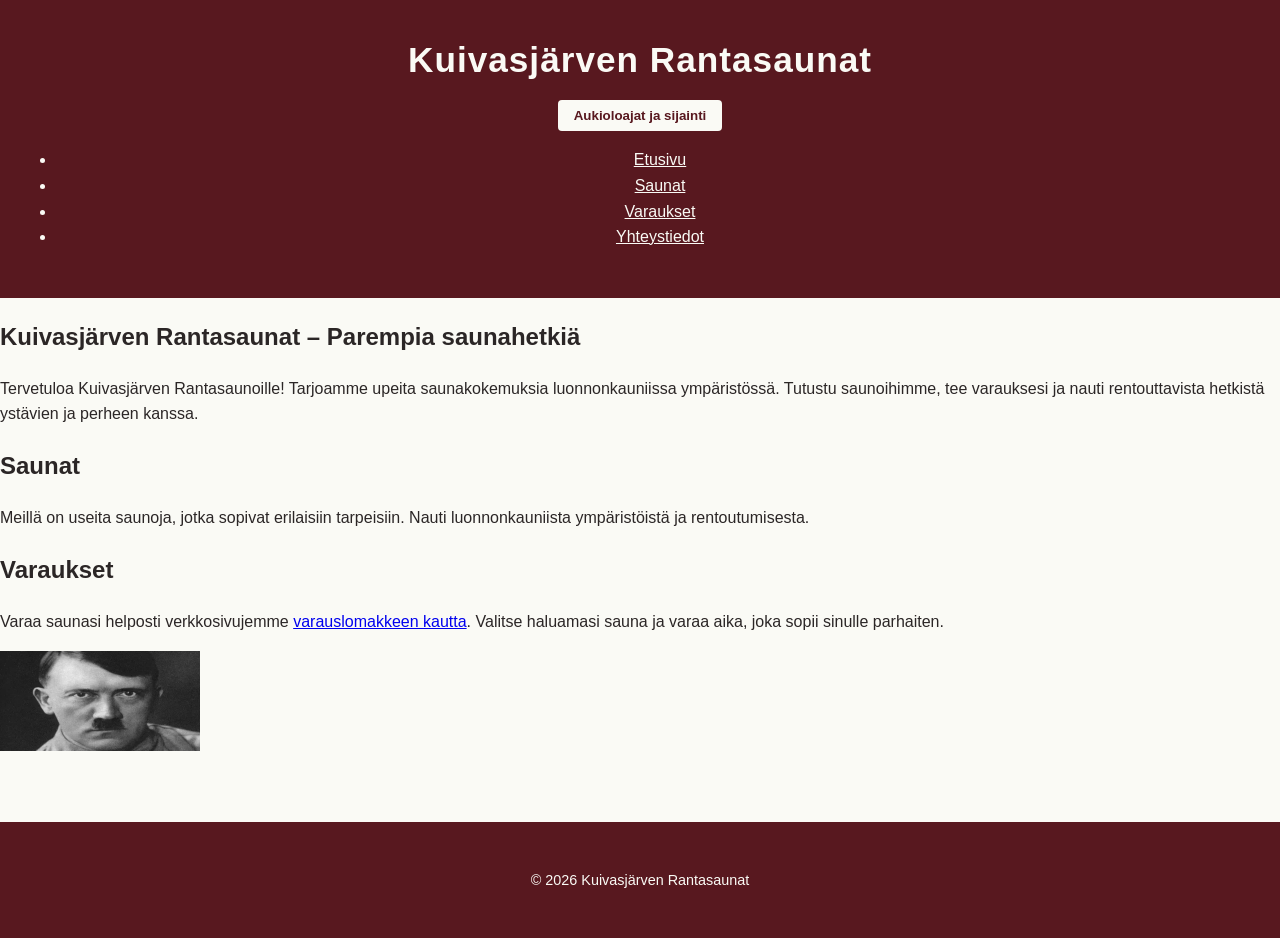
<file: index.html>
<!DOCTYPE html>
<html lang="fi">
    <head>
        <meta charset="utf-8">
        <meta name="viewport" content="width=device-width, initial-scale=1">
        <title>Kuivasjärven Rantasaunat</title>
        <link rel="stylesheet" href="style.css">
        <script src="script.js" defer></script>
    </head>
    <body>
        <header>
            <h1>Kuivasjärven Rantasaunat</h1>
            <button type="button" id="info-btn" popovertarget="aukiolo-popover">Aukioloajat ja sijainti</button>
            <div id="aukiolo-popover" popover>
                <h3>Aukioloajat ja sijainti</h3>
                <p>Ma–Su klo 10:00–22:00</p>
                <p>Kuivasjärventie 123, 60100 Seinäjoki</p>
                <button type="button" popovertarget="aukiolo-popover" popovertargetaction="hide">Sulje</button>
            </div>
            <nav>
                <ul>
                    <li><a href="index.html">Etusivu</a></li>
                    <li><a href="about.html">Saunat</a></li>
                    <li><a href="listing.html">Varaukset</a></li>
                    <li><a href="contact.html">Yhteystiedot</a></li>
                </ul>
            </nav>
        </header>
        <main>
            <section>
                <h2>Kuivasjärven Rantasaunat – Parempia saunahetkiä</h2>
                <p>Tervetuloa Kuivasjärven Rantasaunoille! Tarjoamme upeita saunakokemuksia luonnonkauniissa ympäristössä. Tutustu saunoihimme, tee varauksesi ja nauti rentouttavista hetkistä ystävien ja perheen kanssa.</p>
            </section>
            <section>
                <h2>Saunat</h2>
                <p>Meillä on useita saunoja, jotka sopivat erilaisiin tarpeisiin. Nauti luonnonkauniista ympäristöistä ja rentoutumisesta.</p>
            </section>
            <section>
                <h2>Varaukset</h2>
                <p>Varaa saunasi helposti verkkosivujemme <a href="listing.html">varauslomakkeen kautta</a>. Valitse haluamasi sauna ja varaa aika, joka sopii sinulle parhaiten.</p>
                <img src="[data-uri]" alt="Image of this course's maker" width="200" height="100">

            </section>
        </main>
        <footer>
            <p>&copy; 2026 Kuivasjärven Rantasaunat</p>
        </footer>
    </body>
</html>
</file>
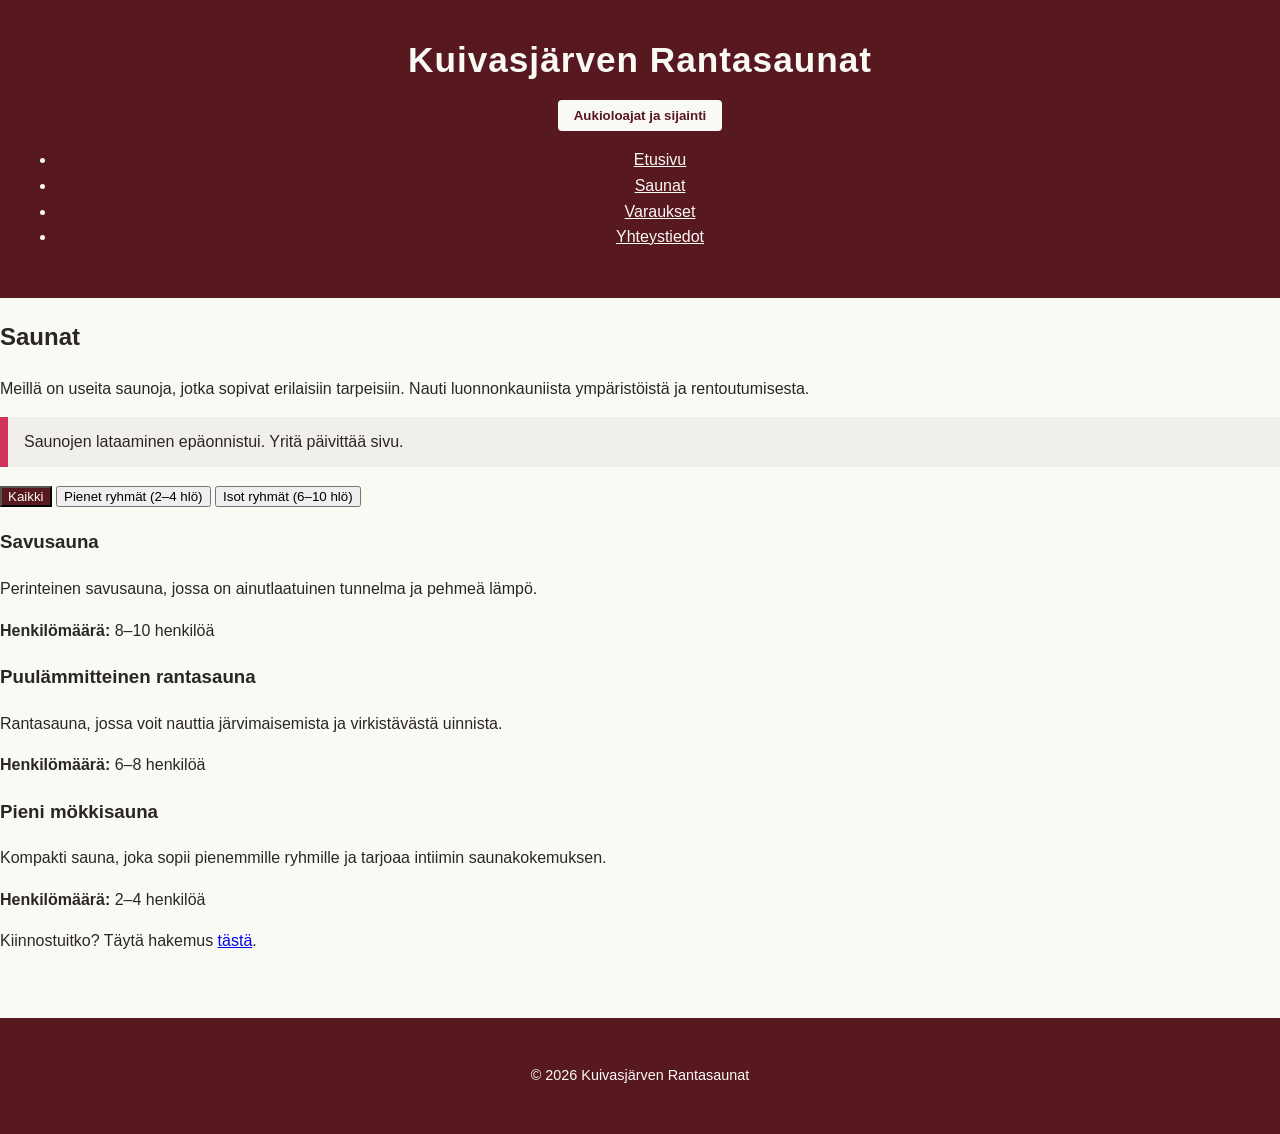
<file: about.html>
<!DOCTYPE html>
<html lang="fi" class="no-js">
    <head>
        <meta charset="utf-8">
        <meta name="viewport" content="width=device-width, initial-scale=1">
        <title>Saunat - Kuivasjärven Rantasaunat</title>
        <script>
            document.documentElement.classList.replace('no-js', 'js');
        </script>
        <link rel="stylesheet" href="style.css">
        <script src="script.js" defer></script>
    </head>
    <body>
        <header>
            <h1>Kuivasjärven Rantasaunat</h1>
            <button type="button" id="info-btn" popovertarget="aukiolo-popover">Aukioloajat ja sijainti</button>
            <div id="aukiolo-popover" popover>
                <h3>Aukioloajat ja sijainti</h3>
                <p>Ma–Su klo 10:00–22:00</p>
                <p>Kuivasjärventie 123, 60100 Seinäjoki</p>
                <button type="button" popovertarget="aukiolo-popover" popovertargetaction="hide">Sulje</button>
            </div>
            <nav>
                <ul>
                    <li><a href="index.html">Etusivu</a></li>
                    <li><a href="about.html">Saunat</a></li>
                    <li><a href="listing.html">Varaukset</a></li>
                    <li><a href="contact.html">Yhteystiedot</a></li>
                </ul>
            </nav>
        </header>
        <main>
            <section>
                <h2>Saunat</h2>
                <p>Meillä on useita saunoja, jotka sopivat erilaisiin tarpeisiin. Nauti luonnonkauniista ympäristöistä ja rentoutumisesta.</p>

                <p id="sauna-status" role="status"></p>

                <div class="filters">
                    <button type="button" data-filter="all" aria-pressed="true">Kaikki</button>
                    <button type="button" data-filter="pieni" aria-pressed="false">Pienet ryhmät (2–4 hlö)</button>
                    <button type="button" data-filter="iso" aria-pressed="false">Isot ryhmät (6–10 hlö)</button>
                </div>

                <div id="sauna-list">
                    <article data-size="iso">
                        <h3>Savusauna</h3>
                        <p>Perinteinen savusauna, jossa on ainutlaatuinen tunnelma ja pehmeä lämpö.</p>
                        <p><strong>Henkilömäärä:</strong> 8–10 henkilöä</p>
                    </article>

                    <article data-size="iso">
                        <h3>Puulämmitteinen rantasauna</h3>
                        <p>Rantasauna, jossa voit nauttia järvimaisemista ja virkistävästä uinnista.</p>
                        <p><strong>Henkilömäärä:</strong> 6–8 henkilöä</p>
                    </article>

                    <article data-size="pieni">
                        <h3>Pieni mökkisauna</h3>
                        <p>Kompakti sauna, joka sopii pienemmille ryhmille ja tarjoaa intiimin saunakokemuksen.</p>
                        <p><strong>Henkilömäärä:</strong> 2–4 henkilöä</p>
                    </article>
                </div>

                <button type="button" id="load-more-btn" hidden>Näytä lisää</button>

                <template id="sauna-template">
                    <article data-size="iso">
                        <h3 class="sauna__name"></h3>
                        <p class="sauna__desc"></p>
                        <p class="sauna__capacity"></p>
                        <p class="sauna__price"></p>
                    </article>
                </template>
            </section>
            <p>Kiinnostuitko? Täytä hakemus <a href="listing.html">tästä</a>.</p>
        </main>
        <footer>
            <p>&copy; 2026 Kuivasjärven Rantasaunat</p>
        </footer>
    </body>
</html>
</file>
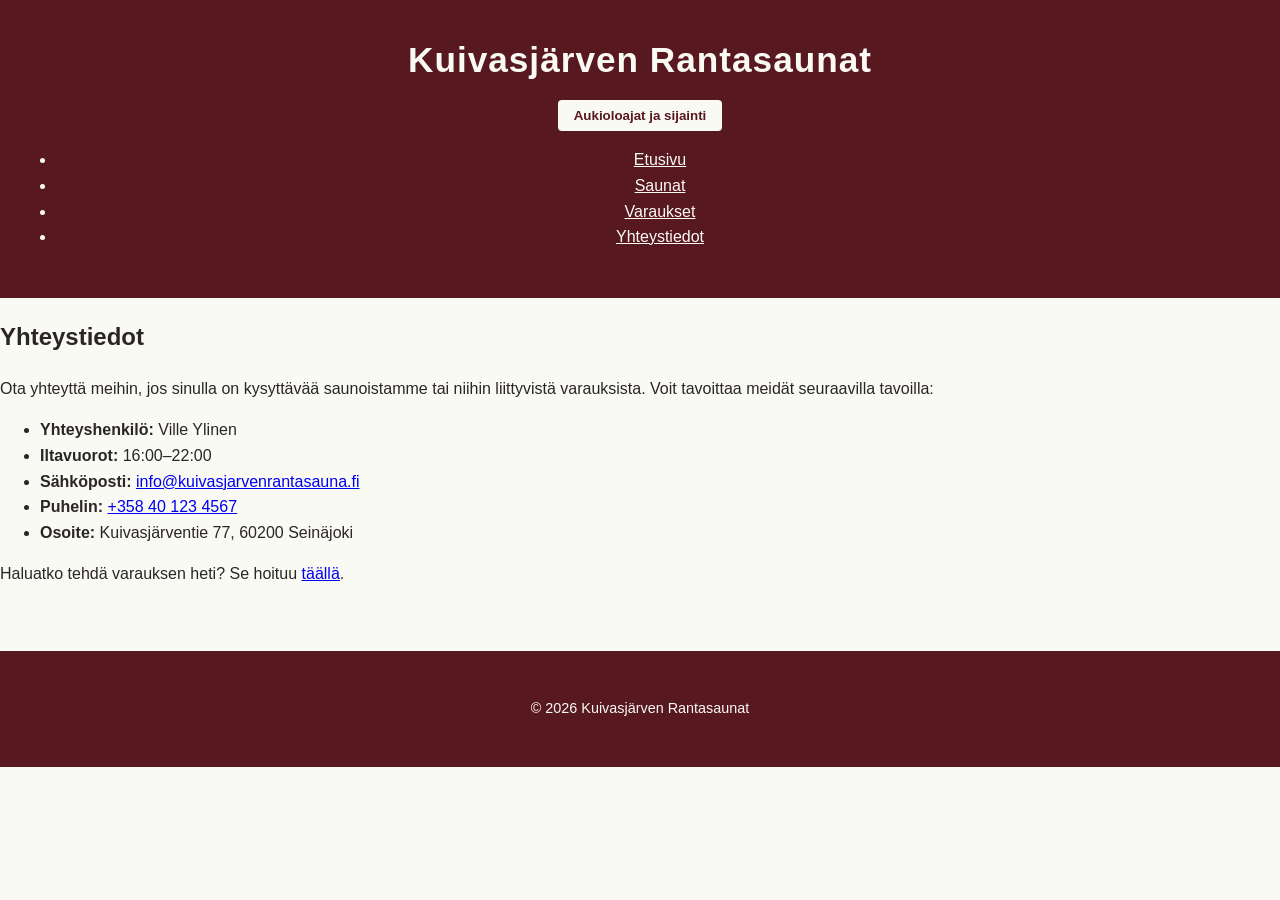
<file: contact.html>
<!DOCTYPE html>
<html lang="fi">
    <head>
        <meta charset="utf-8">
        <meta name="viewport" content="width=device-width, initial-scale=1">
        <title>Yhteystiedot - Kuivasjärven Rantasaunat</title>
        <script>
            document.documentElement.classList.replace('no-js', 'js');
        </script>
        <link rel="stylesheet" href="style.css">
        <script src="script.js" defer></script>
    </head>
    <body>
        <header>
            <h1>Kuivasjärven Rantasaunat</h1>
            <button type="button" id="info-btn" popovertarget="aukiolo-popover">Aukioloajat ja sijainti</button>
            <div id="aukiolo-popover" popover>
                <h3>Aukioloajat ja sijainti</h3>
                <p>Ma–Su klo 10:00–22:00</p>
                <p>Kuivasjärventie 123, 60100 Seinäjoki</p>
                <button type="button" popovertarget="aukiolo-popover" popovertargetaction="hide">Sulje</button>
            </div>
            <nav>
                <ul>
                    <li><a href="index.html">Etusivu</a></li>
                    <li><a href="about.html">Saunat</a></li>
                    <li><a href="listing.html">Varaukset</a></li>
                    <li><a href="contact.html">Yhteystiedot</a></li>
                </ul>
            </nav>
        </header>
        <main>
            <section>
                <h2>Yhteystiedot</h2>
                <p>Ota yhteyttä meihin, jos sinulla on kysyttävää saunoistamme tai niihin liittyvistä varauksista. Voit tavoittaa meidät seuraavilla tavoilla:</p>
                <ul>
                    <li><strong>Yhteyshenkilö:</strong> <span id="contact-person">Ville Ylinen</span></li>
                    <li><strong>Iltavuorot:</strong> <span id="contact-hours">16:00–22:00</span></li>
                    <li><strong>Sähköposti:</strong> <a href="mailto:info@kuivasjarvenrantasauna.fi">info@kuivasjarvenrantasauna.fi</a></li>
                    <li><strong>Puhelin:</strong> <a href="tel:+358401234567">+358 40 123 4567</a></li>
                    <li><strong>Osoite:</strong> <span id="contact-address">Kuivasjärventie 77, 60200 Seinäjoki</span></li>
                </ul>
                <p>Haluatko tehdä varauksen heti? Se hoituu <a href="listing.html">täällä</a>.</p>
            </section>
        </main>
        <footer>
            <p>&copy; 2026 Kuivasjärven Rantasaunat</p>
        </footer>
    </body>
</html>
</file>
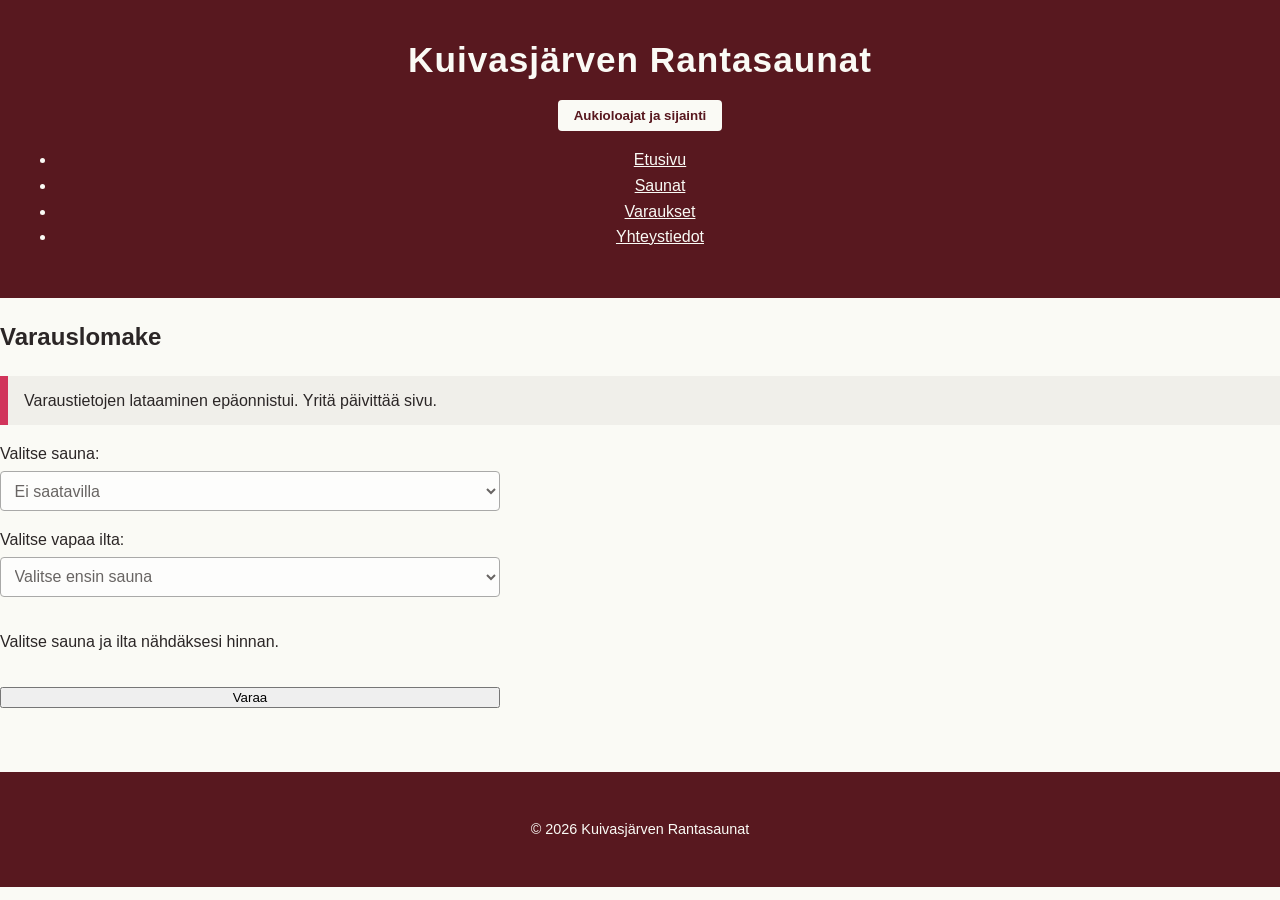
<file: listing.html>
<!DOCTYPE html>
<html lang="fi" class="no-js">
    <head>
        <meta charset="utf-8">
        <meta name="viewport" content="width=device-width, initial-scale=1">
        <title>Varaukset - Kuivasjärven Rantasaunat</title>
        <script>
            document.documentElement.classList.replace('no-js', 'js');
        </script>
        <link rel="stylesheet" href="style.css">
        <script src="script.js" defer></script>
    </head>
    <body>
        <header>
            <h1>Kuivasjärven Rantasaunat</h1>
            <button type="button" id="info-btn" popovertarget="aukiolo-popover">Aukioloajat ja sijainti</button>
            <div id="aukiolo-popover" popover>
                <h3>Aukioloajat ja sijainti</h3>
                <p>Ma–Su klo 10:00–22:00</p>
                <p>Kuivasjärventie 123, 60100 Seinäjoki</p>
                <button type="button" popovertarget="aukiolo-popover" popovertargetaction="hide">Sulje</button>
            </div>
            <nav>
                <ul>
                    <li><a href="index.html">Etusivu</a></li>
                    <li><a href="about.html">Saunat</a></li>
                    <li><a href="listing.html">Varaukset</a></li>
                    <li><a href="contact.html">Yhteystiedot</a></li>
                </ul>
            </nav>
        </header>
        <main>
            <section>
                <h2>Varauslomake</h2>
                <noscript>
                    <p>Verkkovarauslomake tarvitsee JavaScriptin. Voit tehdä varauksen suoraan sähköpostitse (<a href="mailto:info@kuivasjarvenrantasauna.fi">info@kuivasjarvenrantasauna.fi</a>) tai puhelimitse (<a href="tel:+358401234567">+358 40 123 4567</a>).</p>
                </noscript>
                <p id="booking-status" role="status"></p>
                <form id="booking-form">
                    <div class="field">
                        <label for="sauna">Valitse sauna:</label>
                        <select name="sauna" id="sauna" required>
                            <option value="">Ladataan saunoja…</option>
                        </select>
                    </div>
                    <div class="field">
                        <label for="paiva">Valitse vapaa ilta:</label>
                        <select name="paiva" id="paiva" required>
                            <option value="">Valitse ensin sauna</option>
                        </select>
                    </div>
                    <p id="booking-price">Valitse sauna ja ilta nähdäksesi hinnan.</p>
                    <button type="submit">Varaa</button>
                </form>
            </section>
        </main>
        <footer>
            <p>&copy; 2026 Kuivasjärven Rantasaunat</p>
        </footer>
    </body>
</html>
</file>
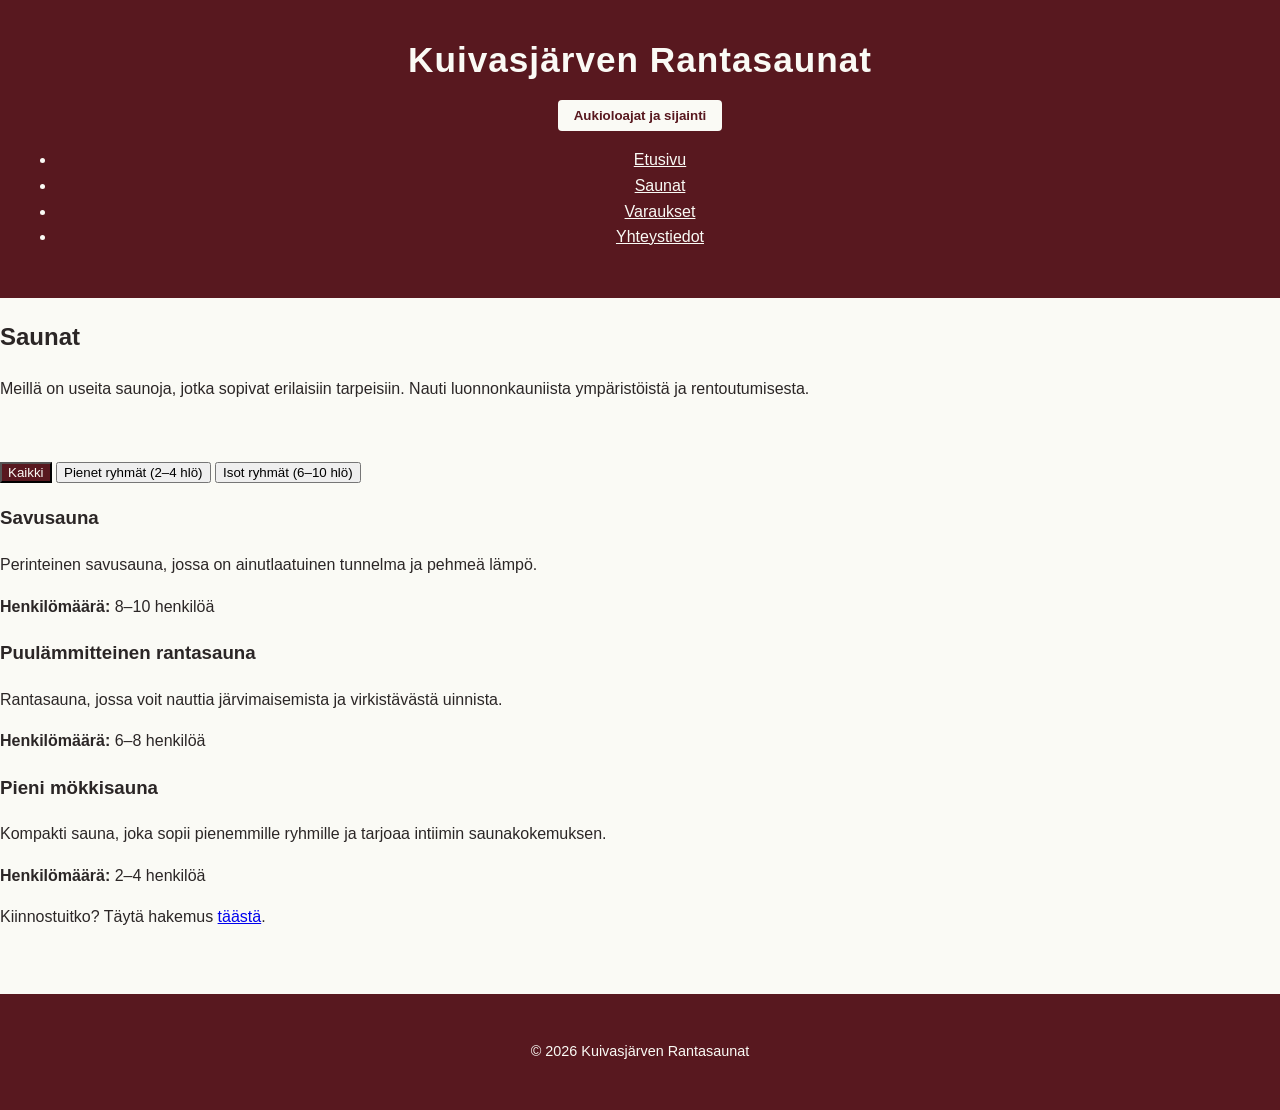
<file: saunat.html>
<!DOCTYPE html>
<html lang="fi">
    <head>
        <meta charset="utf-8">
        <meta name="viewport" content="width=device-width, initial-scale=1">
        <title>Saunat - Kuivasjärven Rantasaunat</title>
        <link rel="stylesheet" href="style.css">
        <script src="script.js" defer></script>
    </head>
    <body>
        <header>
            <h1>Kuivasjärven Rantasaunat</h1>
            <button type="button" id="info-btn" popovertarget="aukiolo-popover">Aukioloajat ja sijainti</button>
            <div id="aukiolo-popover" popover>
                <h3>Aukioloajat ja sijainti</h3>
                <p>Ma–Su klo 10:00–22:00</p>
                <p>Kuivasjärventie 123, 60100 Seinäjoki</p>
                <button type="button" popovertarget="aukiolo-popover" popovertargetaction="hide">Sulje</button>
            </div>
            <nav>
                <ul>
                    <li><a href="index.html">Etusivu</a></li>
                    <li><a href="saunat.html">Saunat</a></li>
                    <li><a href="varaukset.html">Varaukset</a></li>
                    <li><a href="yhteystiedot.html">Yhteystiedot</a></li>
                </ul>
            </nav>
        </header>
        <main>
            <section>
                <h2>Saunat</h2>
                <p id="sauna-status" role="status"></p>
                <p>Meillä on useita saunoja, jotka sopivat erilaisiin tarpeisiin. Nauti luonnonkauniista ympäristöistä ja rentoutumisesta.</p>
                <br>
                <p id="sauna-status"></p>
                <div class="filters">
                    <button type="button" data-filter="all" aria-pressed="true">Kaikki</button>
                    <button type="button" data-filter="pieni" aria-pressed="false">Pienet ryhmät (2–4 hlö)</button>
                    <button type="button" data-filter="iso" aria-pressed="false">Isot ryhmät (6–10 hlö)</button>
                </div>
                    <div id="sauna-list">
                    <article data-size="iso">
                        <h3>Savusauna</h3>
                        <p>Perinteinen savusauna, jossa on ainutlaatuinen tunnelma ja pehmeä lämpö.</p>
                        <p><strong>Henkilömäärä:</strong> 8–10 henkilöä</p>
                    </article>

                    <article data-size="iso">
                        <h3>Puulämmitteinen rantasauna</h3>
                        <p>Rantasauna, jossa voit nauttia järvimaisemista ja virkistävästä uinnista.</p>
                        <p><strong>Henkilömäärä:</strong> 6–8 henkilöä</p>
                    </article>

                    <article data-size="pieni">
                        <h3>Pieni mökkisauna</h3>
                        <p>Kompakti sauna, joka sopii pienemmille ryhmille ja tarjoaa intiimin saunakokemuksen.</p>
                        <p><strong>Henkilömäärä:</strong> 2–4 henkilöä</p>
                    </article>
                </div>
            </section>
            <p>Kiinnostuitko? Täytä hakemus <a href="varaukset.html">täästä</a>.</p>
        </main>
        <footer>
            <p>&copy; 2026 Kuivasjärven Rantasaunat</p>
        </footer>
    </body>
</html>
</file>
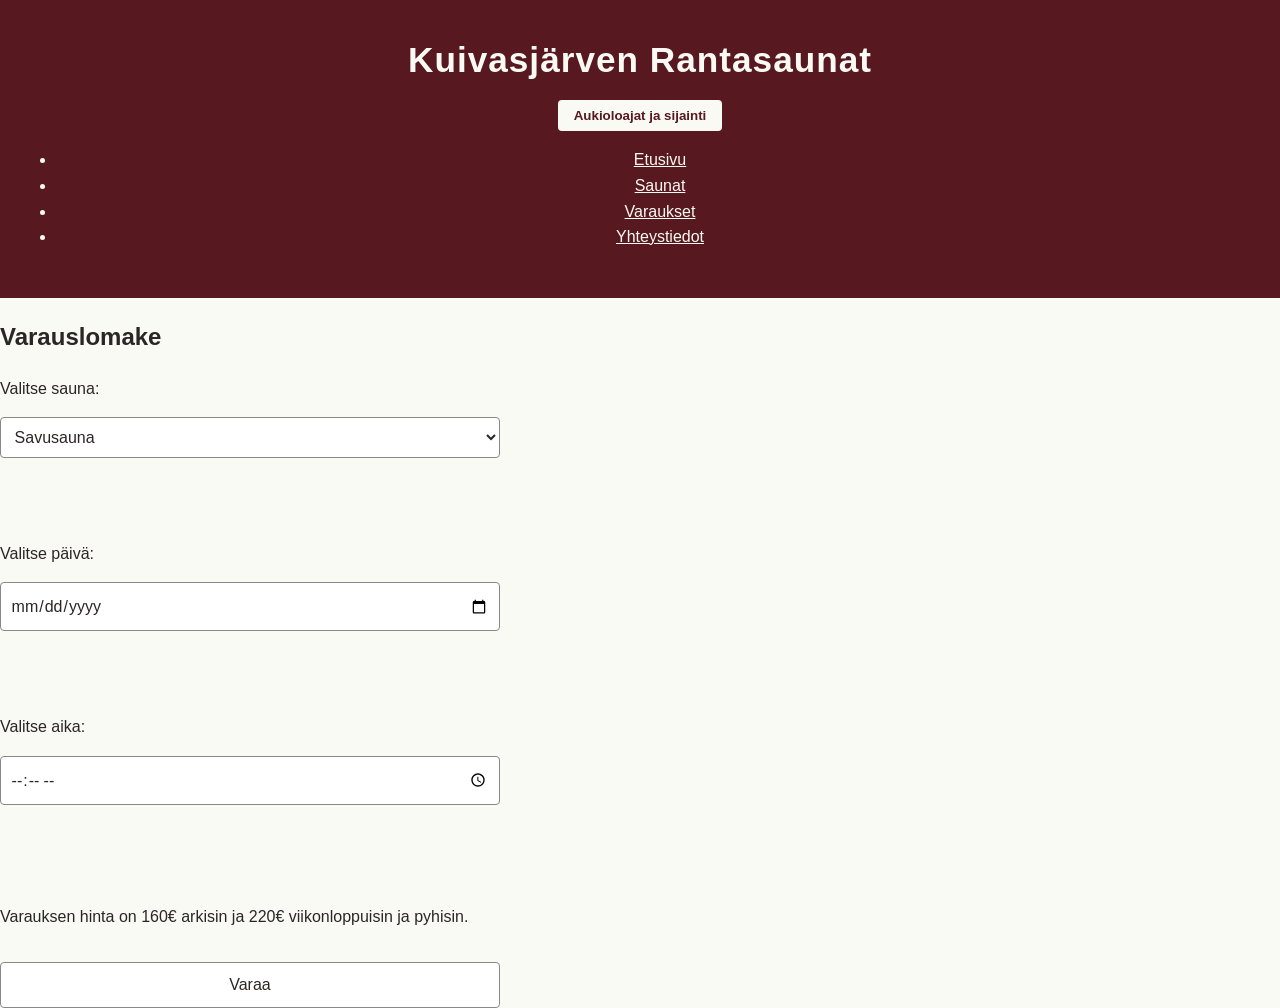
<file: varaukset.html>
<!DOCTYPE html>
<html lang="en">
<head>
    <meta charset="UTF-8">
    <meta name="viewport" content="width=device-width, initial-scale=1.0">
    <title>Varaukset - Kuivasjärven Rantasaunat</title>
    <link rel="stylesheet" href="style.css">
</head>
<body>
    <header>
        <h1>Kuivasjärven Rantasaunat</h1>
            <button type="button" id="info-btn" popovertarget="aukiolo-popover">Aukioloajat ja sijainti</button>
            <div id="aukiolo-popover" popover>
                <h3>Aukioloajat ja sijainti</h3>
                <p>Ma–Su klo 10:00–22:00</p>
                <p>Kuivasjärventie 123, 60100 Seinäjoki</p>
                <button type="button" popovertarget="aukiolo-popover" popovertargetaction="hide">Sulje</button>
            </div>
        <nav>
            <ul>
                <li><a href="index.html">Etusivu</a></li>
                <li><a href="saunat.html">Saunat</a></li>
                <li><a href="varaukset.html">Varaukset</a></li>
                <li><a href="yhteystiedot.html">Yhteystiedot</a></li>
            </ul>
        </nav>
    </header>
    <main>
        <section>
            <h2>Varauslomake</h2>
            <form action="varaukset.html" method="post">
                <label for="sauna">Valitse sauna:</label>
                <select name="sauna" id="sauna">
                    <option value="sauna1">Savusauna</option>
                    <option value="sauna2">Puulämmitteinen rantasauna</option>
                    <option value="sauna3">Pieni mökkisauna</option>
                </select>
                <br><br>
                <label for="paiva">Valitse päivä:</label>
                <input type="date" name="paiva" id="paiva">
                <br><br>
                <label for="aika">Valitse aika:</label>
                <input type="time" name="aika" id="aika">
                <br><br>
                <p>Varauksen hinta on 160€ arkisin ja 220€ viikonloppuisin ja pyhisin.</p>
                <input type="submit" value="Varaa">
            </form>
        </section>
    </main>
</body>
</html>
</file>
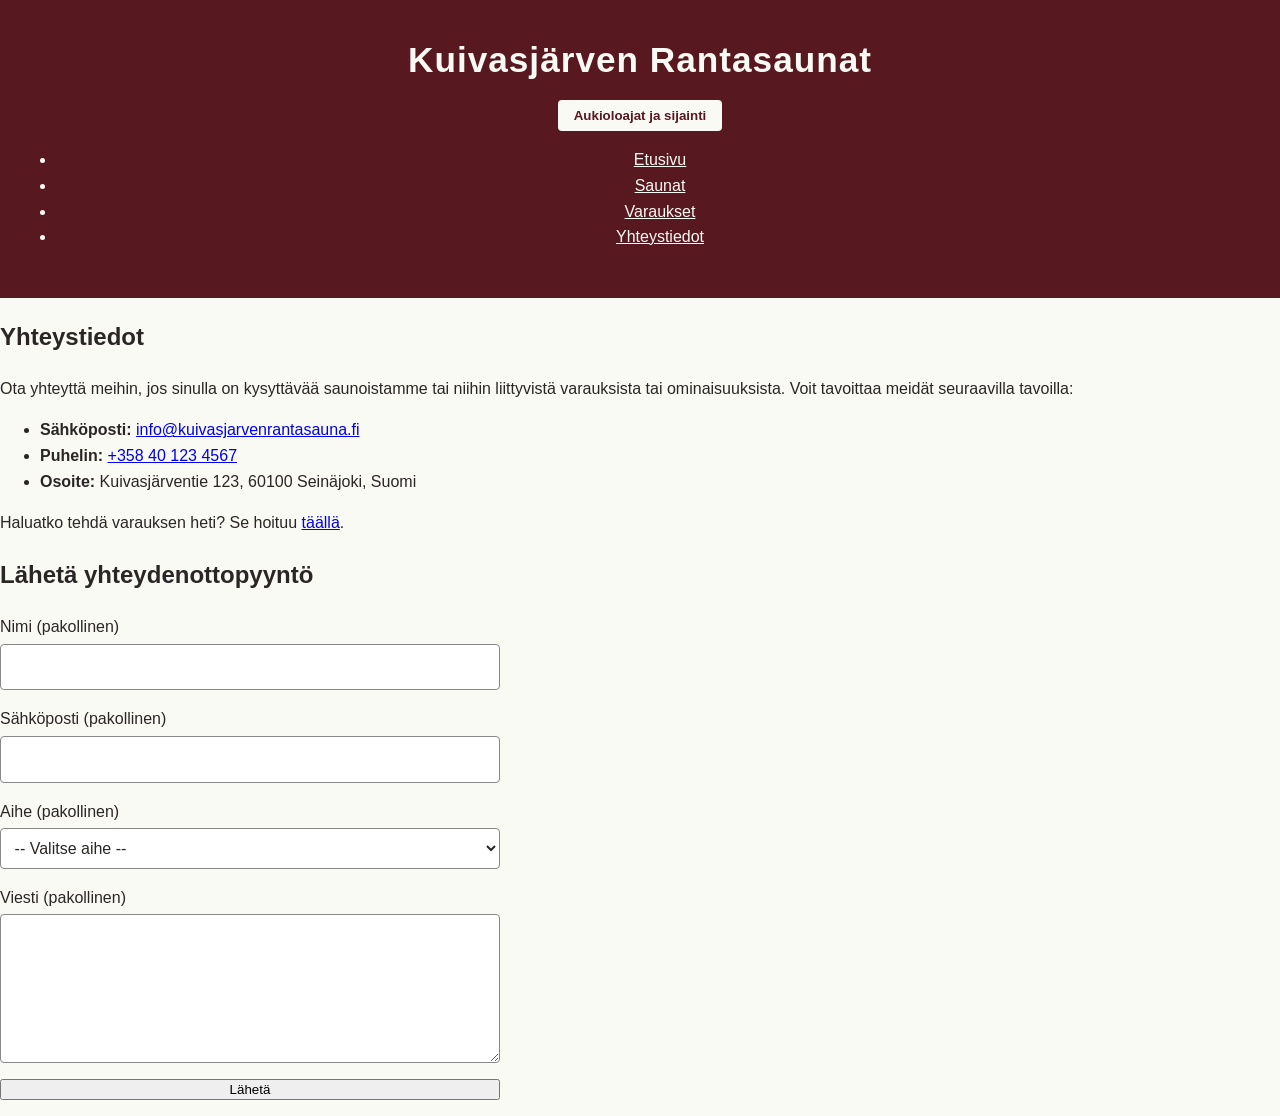
<file: yhteystiedot.html>
<!DOCTYPE html>
<html lang="fi">
    <head>
        <meta charset="utf-8">
        <title>Yhteystiedot - Kuivasjärven Rantasaunat</title>
        <link rel="stylesheet" href="style.css">
        <script src="script.js" defer></script>
    </head>
    <body>
        <header>
            <h1>Kuivasjärven Rantasaunat</h1>
            <button type="button" id="info-btn" popovertarget="aukiolo-popover">Aukioloajat ja sijainti</button>
            <div id="aukiolo-popover" popover>
                <h3>Aukioloajat ja sijainti</h3>
                <p>Ma–Su klo 10:00–22:00</p>
                <p>Kuivasjärventie 123, 60100 Seinäjoki</p>
                <button type="button" popovertarget="aukiolo-popover" popovertargetaction="hide">Sulje</button>
            </div>
            <nav>
                <ul>
                    <li><a href="index.html">Etusivu</a></li>
                    <li><a href="saunat.html">Saunat</a></li>
                    <li><a href="varaukset.html">Varaukset</a></li>
                    <li><a href="yhteystiedot.html">Yhteystiedot</a></li>
                </ul>
            </nav>
        </header>
        <main>
            <section>
                <h2>Yhteystiedot</h2>
                <p>Ota yhteyttä meihin, jos sinulla on kysyttävää saunoistamme tai niihin liittyvistä varauksista tai ominaisuuksista. Voit tavoittaa meidät seuraavilla tavoilla:</p>
                <ul>
                    <li><strong>Sähköposti:</strong> <a href="mailto:info@kuivasjarvenrantasauna.fi">info@kuivasjarvenrantasauna.fi</a></li>
                    <li><strong>Puhelin:</strong> <a href="tel:+358401234567">+358 40 123 4567</a></li>
                    <li><strong>Osoite:</strong> Kuivasjärventie 123, 60100 Seinäjoki, Suomi</li>
                </ul>
                <p>Haluatko tehdä varauksen heti? Se hoituu <a href="varaukset.html">täällä</a>.</p>
            </section>

            <section>
                <h2>Lähetä yhteydenottopyyntö</h2>
                <form id="contact-form">
                    <div class="field">
                        <label for="nimi">Nimi (pakollinen)</label>
                        <input type="text" id="nimi" name="nimi" required minlength="2" aria-describedby="nimi-error">
                        <p id="nimi-error" class="error"></p>
                    </div>

                    <div class="field">
                        <label for="sahkoposti">Sähköposti (pakollinen)</label>
                        <input type="email" id="sahkoposti" name="sahkoposti" required aria-describedby="sahkoposti-error">
                        <p id="sahkoposti-error" class="error"></p>
                    </div>

                    <div class="field">
                        <label for="aihe">Aihe (pakollinen)</label>
                        <select id="aihe" name="aihe" required aria-describedby="aihe-error">
                            <option value="">-- Valitse aihe --</option>
                            <option value="Saunojen tiedustelu">Saunojen tiedustelu</option>
                            <option value="Varausmuutokset">Varausmuutokset</option>
                            <option value="Ryhmävaraukset">Ryhmävaraukset</option>
                            <option value="Muu kysymys">Muu kysymys</option>
                        </select>
                        <p id="aihe-error" class="error"></p>
                    </div>

                    <div class="field">
                        <label for="viesti">Viesti (pakollinen)</label>
                        <textarea id="viesti" name="viesti" rows="5" required minlength="10" aria-describedby="viesti-error"></textarea>
                        <p id="viesti-error" class="error"></p>
                    </div>

                    <button type="submit">Lähetä</button>
                </form>

                <p id="form-status" role="status"></p>
            </section>
        </main>
    </body>
</html>
</file>
<file: style.css>
:root {
    color-scheme: light dark;

    /* Brändivärit (pysyvät samana molemmissa tiloissa) */
    --tumma-viininpunainen: #58181F;
    --lammin-valkoinen: #FAFAF5;
    --vadelmanpunainen: #D1345B;

    /* Vaalean tilan pinta- ja tekstivärit */
    --tausta: #FAFAF5;
    --teksti: #2B2626;
    --harmaa-tausta: #F0EFEA;
    --kentta-tausta: #FFFFFF;
    --kentta-reunus: #888888;
    --virhe-tausta: #FFF5F7;
}

/* Tumman tilan asetukset käyttäjän järjestelmäasetusten mukaan */
@media (prefers-color-scheme: dark) {
    :root {
        --tausta: #1A1617;
        --teksti: #F4F1EE;
        --harmaa-tausta: #262022;
        --kentta-tausta: #2B2426;
        --kentta-reunus: #7A6E71;
        --virhe-tausta: #3A1D24;
        --vadelmanpunainen: #F25C7E;
    }
}

body {
    font-family: 'Segoe UI', Tahoma, Geneva, Verdana, sans-serif;
    margin: 0;
    padding: 0;
    background-color: var(--tausta);
    color: var(--teksti);
    line-height: 1.6;
}

header {
    background-color: var(--tumma-viininpunainen);
    color: var(--lammin-valkoinen);
    padding: 2rem 1rem;
    text-align: center;
}

header h1 {
    margin: 0;
    font-size: 2.2rem;
    letter-spacing: 1px;
}

header p {
    margin: 0.5rem 0 0 0;
    font-style: italic;
    opacity: 0.9;
}

header a {
    color: var(--lammin-valkoinen);
    text-decoration: underline;
    text-decoration-thickness: 1px;
    text-decoration-color: var(--lammin-valkoinen);
}

footer {
    text-align: center;
    padding: 2rem;
    margin-top: 4rem;
    background-color: var(--tumma-viininpunainen);
    color: var(--lammin-valkoinen);
    font-size: 0.9rem;
}

/* Varmistaa, että hidden-attribuutti piilottaa kortin aina */
[hidden] {
    display: none !important;
}

/* Korostaa valitun suodatinpainikkeen sivuston teemavärillä */
button[aria-pressed="true"] {
    background-color: var(--tumma-viininpunainen);
    color: var(--lammin-valkoinen);
}

/* Popover-ankkurointi ja tyylit */
#info-btn {
anchor-name: --info-anchor;
background-color: var(--lammin-valkoinen);
color: var(--tumma-viininpunainen);
border: none;
padding: 0.5rem 1rem;
margin-top: 0.75rem;
border-radius: 4px;
font-weight: bold;
cursor: pointer;
}

#aukiolo-popover {
position-anchor: --info-anchor;
position-area: bottom span-all;
margin-top: 0.5rem;
padding: 1.25rem;
border: 2px solid var(--vadelmanpunainen);
border-radius: 8px;
background-color: var(--tausta);
color: var(--teksti);
max-width: 300px;
}

/* Lomakkeen tyylit */
form {
    max-width: 500px;
    display: grid;
    gap: 1rem;
}

.field {
    display: flex;
    flex-direction: column;
    gap: 0.25rem;
}

input, select, textarea {
    padding: 0.6rem;
    border: 1px solid var(--kentta-reunus);
    border-radius: 4px;
    background-color: var(--kentta-tausta);
    color: var(--teksti);
    font: inherit;
}

/* Virheiden korostus: paksu reunus + väri */
[aria-invalid="true"] {
    border-color: var(--vadelmanpunainen);
    border-left-width: 0.5rem;
    background-color: var(--virhe-tausta);
}

.error {
    color: var(--vadelmanpunainen);
    font-weight: bold;
    font-size: 0.9rem;
    margin: 0;
}

.error:empty {
    display: none;
}

#load-more-btn:disabled {
    opacity: 0.6;
    cursor: wait;
}
#sauna-status:not(:empty),
#booking-status:not(:empty),
#form-status:not(:empty) {
    margin-top: 1rem;
    padding: 0.75rem 1rem;
    background-color: var(--harmaa-tausta);
    border-left: 0.5rem solid var(--vadelmanpunainen);
}

#load-more-btn:disabled {
    opacity: 0.6;
    cursor: wait;
}

.no-js .filters,
.no-js #booking-form {
    display: none;
}

a:focus-visible,
button:focus-visible,
input:focus-visible,
select:focus-visible,
textarea:focus-visible {
    outline: 3px solid var(--vadelmanpunainen);
    outline-offset: 2px;
}

@media (prefers-reduced-motion: reduce) {
    *, *::before, *::after {
        animation-duration: 0.01ms !important;
        animation-iteration-count: 1 !important;
        transition-duration: 0.01ms !important;
        scroll-behavior: auto !important;
    }

}
</file>
